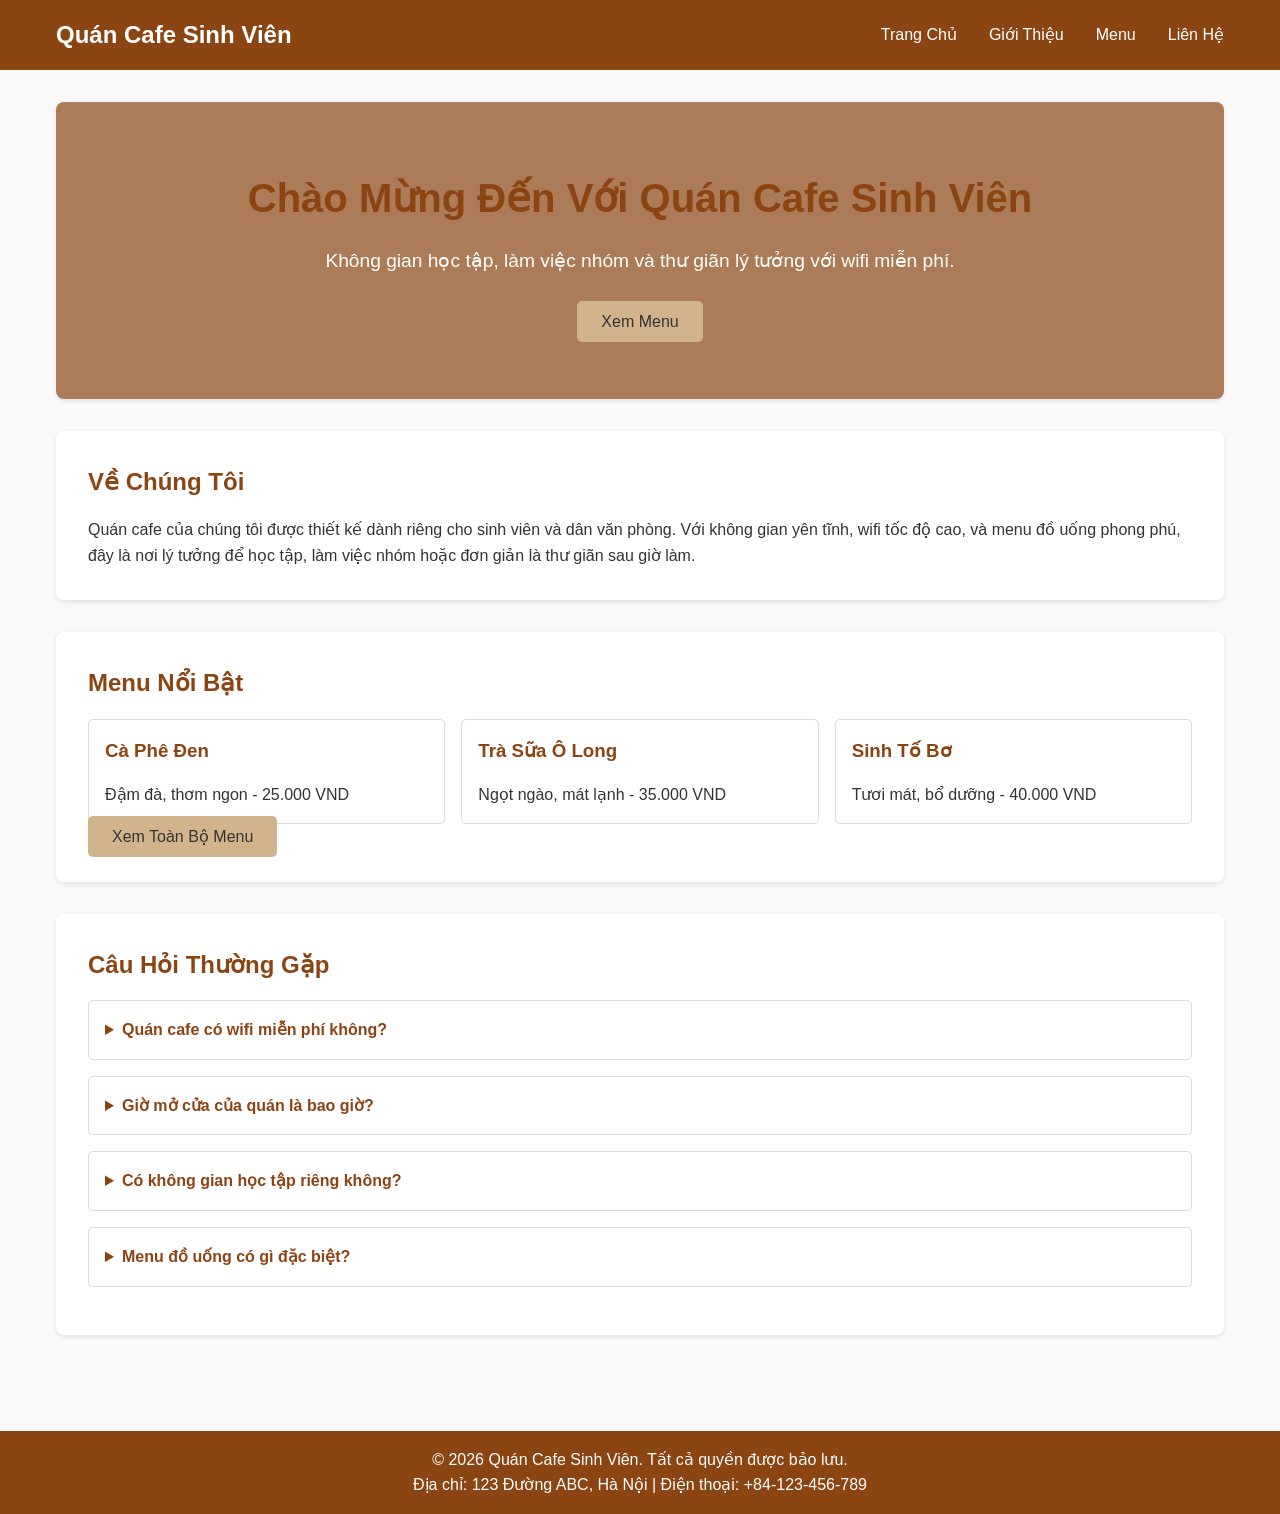
<file: index.html>
<!DOCTYPE html>
<html lang="vi">

<head>
    <meta charset="UTF-8">
    <meta name="viewport" content="width=device-width, initial-scale=1.0">
    <title>Quán Cafe Sinh Viên - Không Gian Học Tập Và Thư Giãn</title>
    <!-- Meta description cho SEO và AIEO -->
    <meta name="description"
        content="Quán cafe dành cho sinh viên và dân văn phòng với không gian học tập, làm việc nhóm, wifi miễn phí. Menu đồ uống đa dạng, giá cả phải chăng.">
    <!-- Open Graph meta tags cho SEO -->
    <meta property="og:title" content="Quán Cafe Sinh Viên">
    <meta property="og:description" content="Không gian học tập và thư giãn lý tưởng cho sinh viên và dân văn phòng.">
    <meta property="og:image"
        content="https://via.placeholder.com/1200x630/8B4513/FFFFFF?text=Qu%C3%A1n+Cafe+Sinh+Vi%C3%AAn">
    <meta property="og:url" content="https://tranthanhtamsd2005-svg.github.io/AEO_AIEO_TMDT/">
    <meta property="og:type" content="website">
    <link rel="canonical" href="https://tranthanhtamsd2005-svg.github.io/AEO_AIEO_TMDT/">
    <!-- Schema Markup JSON-LD cho quán cafe (AEO) -->
    <script type="application/ld+json">
    {
        "@context": "https://schema.org",
        "@type": "CafeOrCoffeeShop",
        "name": "Quán Cafe Sinh Viên",
        "description": "Quán cafe dành cho sinh viên và dân văn phòng với không gian học tập, làm việc nhóm, wifi miễn phí.",
        "address": {
            "@type": "PostalAddress",
            "streetAddress": "123 Đường ABC",
            "addressLocality": "Hà Nội",
            "addressCountry": "VN"
        },
        "telephone": "+84-123-456-789",
        "url": "https://tranthanhtamsd2005-svg.github.io/AEO_AIEO_TMDT/",
        "servesCuisine": "Coffee, Tea, Beverages",
        "priceRange": "$$",
        "openingHours": "Mo-Su 07:00-22:00"
    }
    </script>
    <link rel="stylesheet" href="style.css">
</head>

<body>
    <!-- Header với navbar (semantic HTML cho AIEO) -->
    <header>
        <nav>
            <div class="logo">
                <h1>Quán Cafe Sinh Viên</h1>
            </div>
            <ul>
                <li><a href="index.html">Trang Chủ</a></li>
                <li><a href="about.html">Giới Thiệu</a></li>
                <li><a href="menu.html">Menu</a></li>
                <li><a href="contact.html">Liên Hệ</a></li>
            </ul>
        </nav>
    </header>

    <!-- Main content -->
    <main>
        <!-- Hero section -->
        <section id="hero" class="hero">
            <div class="hero-content">
                <h2>Chào Mừng Đến Với Quán Cafe Sinh Viên</h2>
                <p>Không gian học tập, làm việc nhóm và thư giãn lý tưởng với wifi miễn phí.</p>
                <a href="menu.html" class="btn">Xem Menu</a>
            </div>
        </section>

        <!-- Giới thiệu ngắn -->
        <section id="intro" class="intro">
            <h2>Về Chúng Tôi</h2>
            <p>Quán cafe của chúng tôi được thiết kế dành riêng cho sinh viên và dân văn phòng. Với không gian yên tĩnh,
                wifi tốc độ cao, và menu đồ uống phong phú, đây là nơi lý tưởng để học tập, làm việc nhóm hoặc đơn giản
                là thư giãn sau giờ làm.</p>
        </section>

        <!-- Menu preview -->
        <section id="menu-preview" class="menu-preview">
            <h2>Menu Nổi Bật</h2>
            <div class="menu-items">
                <article class="menu-item">
                    <h3>Cà Phê Đen</h3>
                    <p>Đậm đà, thơm ngon - 25.000 VND</p>
                </article>
                <article class="menu-item">
                    <h3>Trà Sữa Ô Long</h3>
                    <p>Ngọt ngào, mát lạnh - 35.000 VND</p>
                </article>
                <article class="menu-item">
                    <h3>Sinh Tố Bơ</h3>
                    <p>Tươi mát, bổ dưỡng - 40.000 VND</p>
                </article>
            </div>
            <a href="menu.html" class="btn">Xem Toàn Bộ Menu</a>
        </section>

        <!-- FAQ section (AEO: tối ưu voice search) -->
        <section id="faq" class="faq">
            <h2>Câu Hỏi Thường Gặp</h2>
            <details>
                <summary>Quán cafe có wifi miễn phí không?</summary>
                <p>Có, quán cafe cung cấp wifi tốc độ cao hoàn toàn miễn phí cho tất cả khách hàng.</p>
            </details>
            <details>
                <summary>Giờ mở cửa của quán là bao giờ?</summary>
                <p>Quán mở cửa từ 7:00 sáng đến 10:00 tối hàng ngày, kể cả cuối tuần.</p>
            </details>
            <details>
                <summary>Có không gian học tập riêng không?</summary>
                <p>Có, quán có khu vực riêng dành cho học tập và làm việc nhóm với bàn ghế thoải mái.</p>
            </details>
            <details>
                <summary>Menu đồ uống có gì đặc biệt?</summary>
                <p>Menu bao gồm cà phê, trà, sinh tố và các loại nước uống khác, tất cả đều tươi ngon và giá cả phải
                    chăng.</p>
            </details>
        </section>
    </main>

    <!-- Footer -->
    <footer>
        <p>&copy; 2026 Quán Cafe Sinh Viên. Tất cả quyền được bảo lưu.</p>
        <p>Địa chỉ: 123 Đường ABC, Hà Nội | Điện thoại: +84-123-456-789</p>
    </footer>

    <script src="script.js"></script>
</body>

</html>
</file>
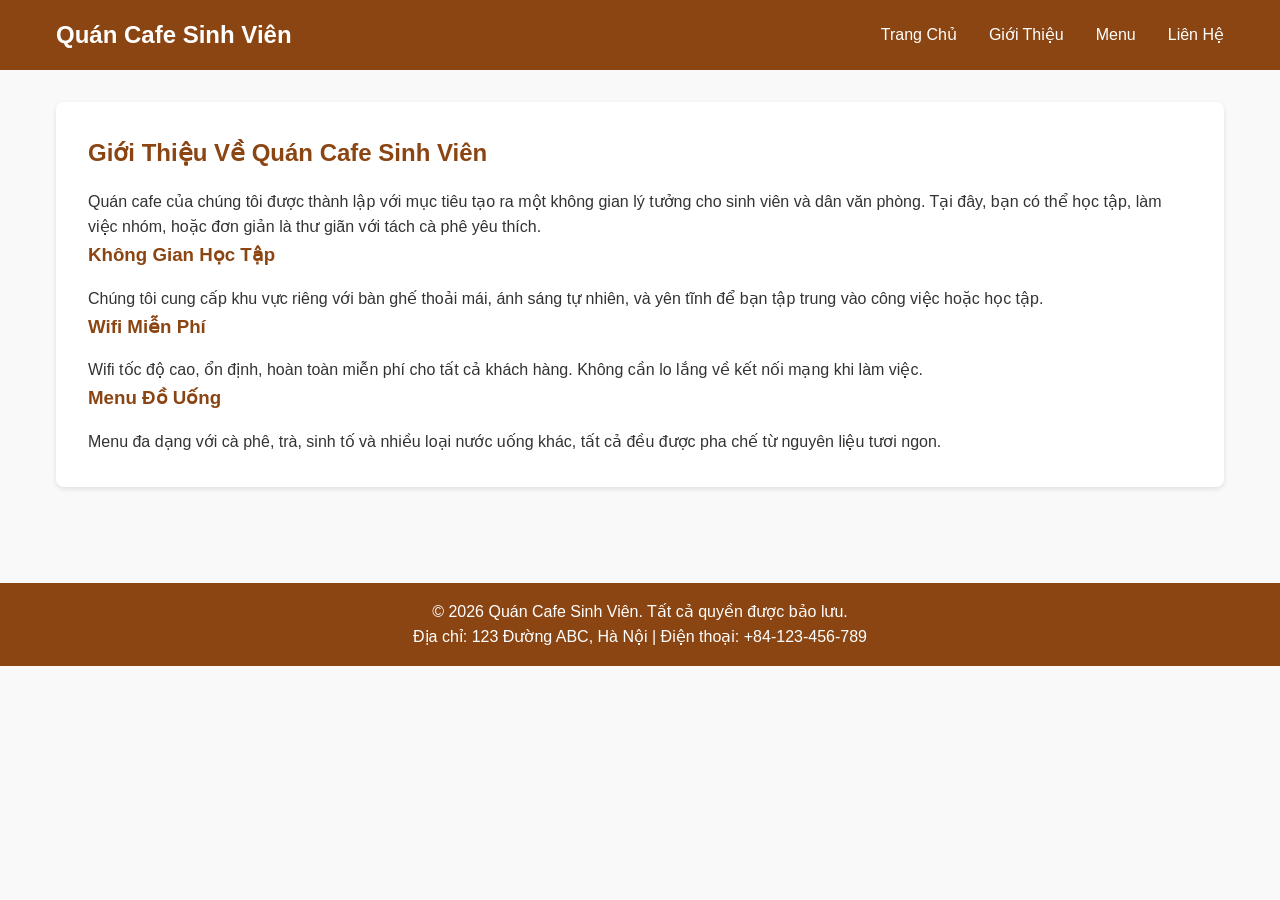
<file: about.html>
<!DOCTYPE html>
<html lang="vi">

<head>
    <meta charset="UTF-8">
    <meta name="viewport" content="width=device-width, initial-scale=1.0">
    <title>Giới Thiệu - Quán Cafe Sinh Viên</title>
    <meta name="description"
        content="Tìm hiểu về quán cafe sinh viên với không gian học tập, wifi miễn phí và menu đồ uống phong phú.">
    <link rel="stylesheet" href="style.css">
</head>

<body>
    <header>
        <nav>
            <div class="logo">
                <h1>Quán Cafe Sinh Viên</h1>
            </div>
            <ul>
                <li><a href="index.html">Trang Chủ</a></li>
                <li><a href="about.html">Giới Thiệu</a></li>
                <li><a href="menu.html">Menu</a></li>
                <li><a href="contact.html">Liên Hệ</a></li>
            </ul>
        </nav>
    </header>

    <main>
        <section class="about">
            <h2>Giới Thiệu Về Quán Cafe Sinh Viên</h2>
            <p>Quán cafe của chúng tôi được thành lập với mục tiêu tạo ra một không gian lý tưởng cho sinh viên và dân
                văn phòng. Tại đây, bạn có thể học tập, làm việc nhóm, hoặc đơn giản là thư giãn với tách cà phê yêu
                thích.</p>
            <h3>Không Gian Học Tập</h3>
            <p>Chúng tôi cung cấp khu vực riêng với bàn ghế thoải mái, ánh sáng tự nhiên, và yên tĩnh để bạn tập trung
                vào công việc hoặc học tập.</p>
            <h3>Wifi Miễn Phí</h3>
            <p>Wifi tốc độ cao, ổn định, hoàn toàn miễn phí cho tất cả khách hàng. Không cần lo lắng về kết nối mạng khi
                làm việc.</p>
            <h3>Menu Đồ Uống</h3>
            <p>Menu đa dạng với cà phê, trà, sinh tố và nhiều loại nước uống khác, tất cả đều được pha chế từ nguyên
                liệu tươi ngon.</p>
        </section>
    </main>

    <footer>
        <p>&copy; 2026 Quán Cafe Sinh Viên. Tất cả quyền được bảo lưu.</p>
        <p>Địa chỉ: 123 Đường ABC, Hà Nội | Điện thoại: +84-123-456-789</p>
    </footer>

    <script src="script.js"></script>
</body>

</html>
</file>
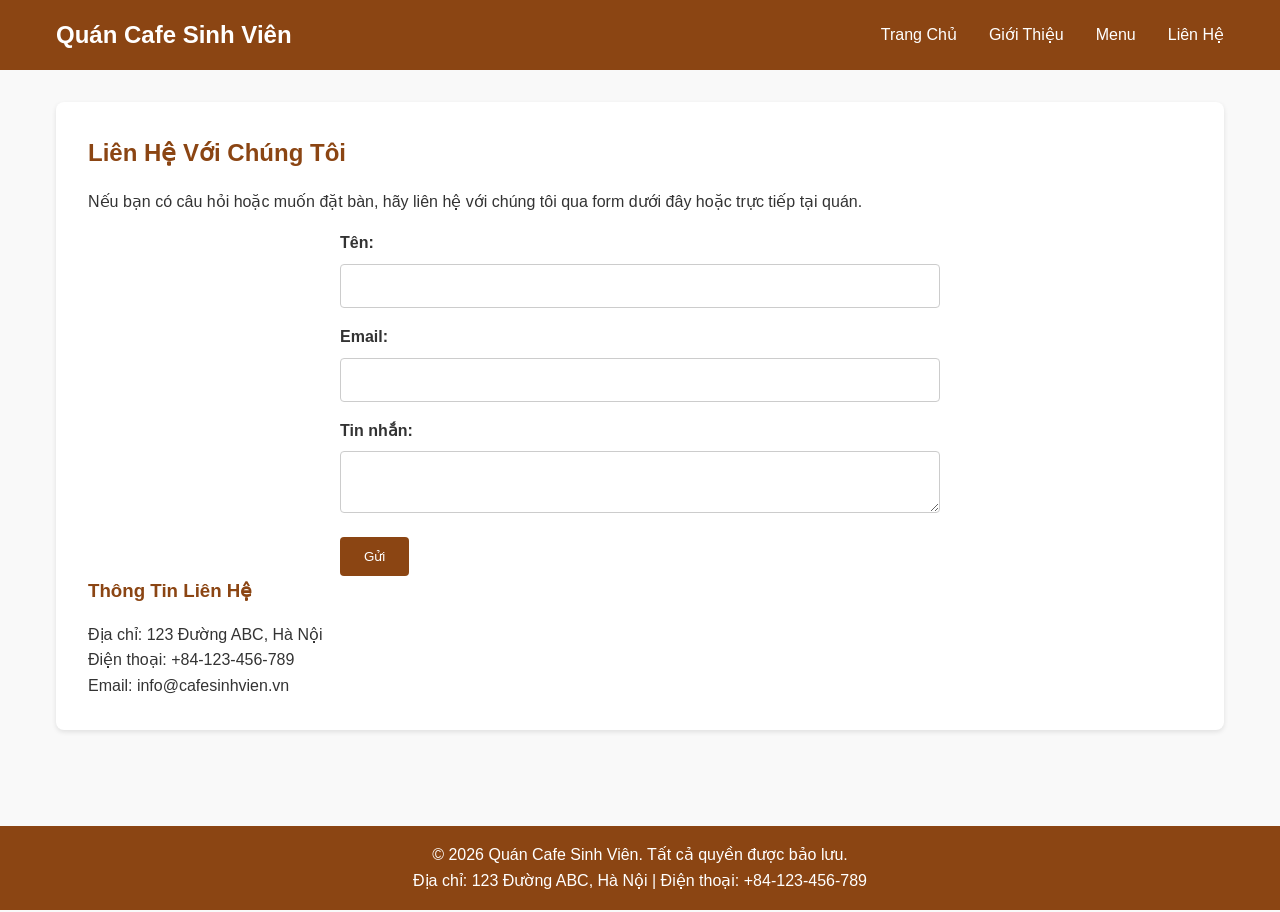
<file: contact.html>
<!DOCTYPE html>
<html lang="vi">

<head>
    <meta charset="UTF-8">
    <meta name="viewport" content="width=device-width, initial-scale=1.0">
    <title>Liên Hệ - Quán Cafe Sinh Viên</title>
    <meta name="description" content="Liên hệ với quán cafe sinh viên để đặt bàn hoặc hỏi thông tin.">
    <link rel="stylesheet" href="style.css">
</head>

<body>
    <header>
        <nav>
            <div class="logo">
                <h1>Quán Cafe Sinh Viên</h1>
            </div>
            <ul>
                <li><a href="index.html">Trang Chủ</a></li>
                <li><a href="about.html">Giới Thiệu</a></li>
                <li><a href="menu.html">Menu</a></li>
                <li><a href="contact.html">Liên Hệ</a></li>
            </ul>
        </nav>
    </header>

    <main>
        <section class="contact">
            <h2>Liên Hệ Với Chúng Tôi</h2>
            <p>Nếu bạn có câu hỏi hoặc muốn đặt bàn, hãy liên hệ với chúng tôi qua form dưới đây hoặc trực tiếp tại
                quán.</p>
            <form id="contactForm">
                <label for="name">Tên:</label>
                <input type="text" id="name" name="name" required>
                <label for="email">Email:</label>
                <input type="email" id="email" name="email" required>
                <label for="message">Tin nhắn:</label>
                <textarea id="message" name="message" required></textarea>
                <button type="submit">Gửi</button>
            </form>
            <div class="contact-info">
                <h3>Thông Tin Liên Hệ</h3>
                <p>Địa chỉ: 123 Đường ABC, Hà Nội</p>
                <p>Điện thoại: +84-123-456-789</p>
                <p>Email: info@cafesinhvien.vn</p>
            </div>
        </section>
    </main>

    <footer>
        <p>&copy; 2026 Quán Cafe Sinh Viên. Tất cả quyền được bảo lưu.</p>
        <p>Địa chỉ: 123 Đường ABC, Hà Nội | Điện thoại: +84-123-456-789</p>
    </footer>

    <script src="script.js"></script>
</body>

</html>
</file>
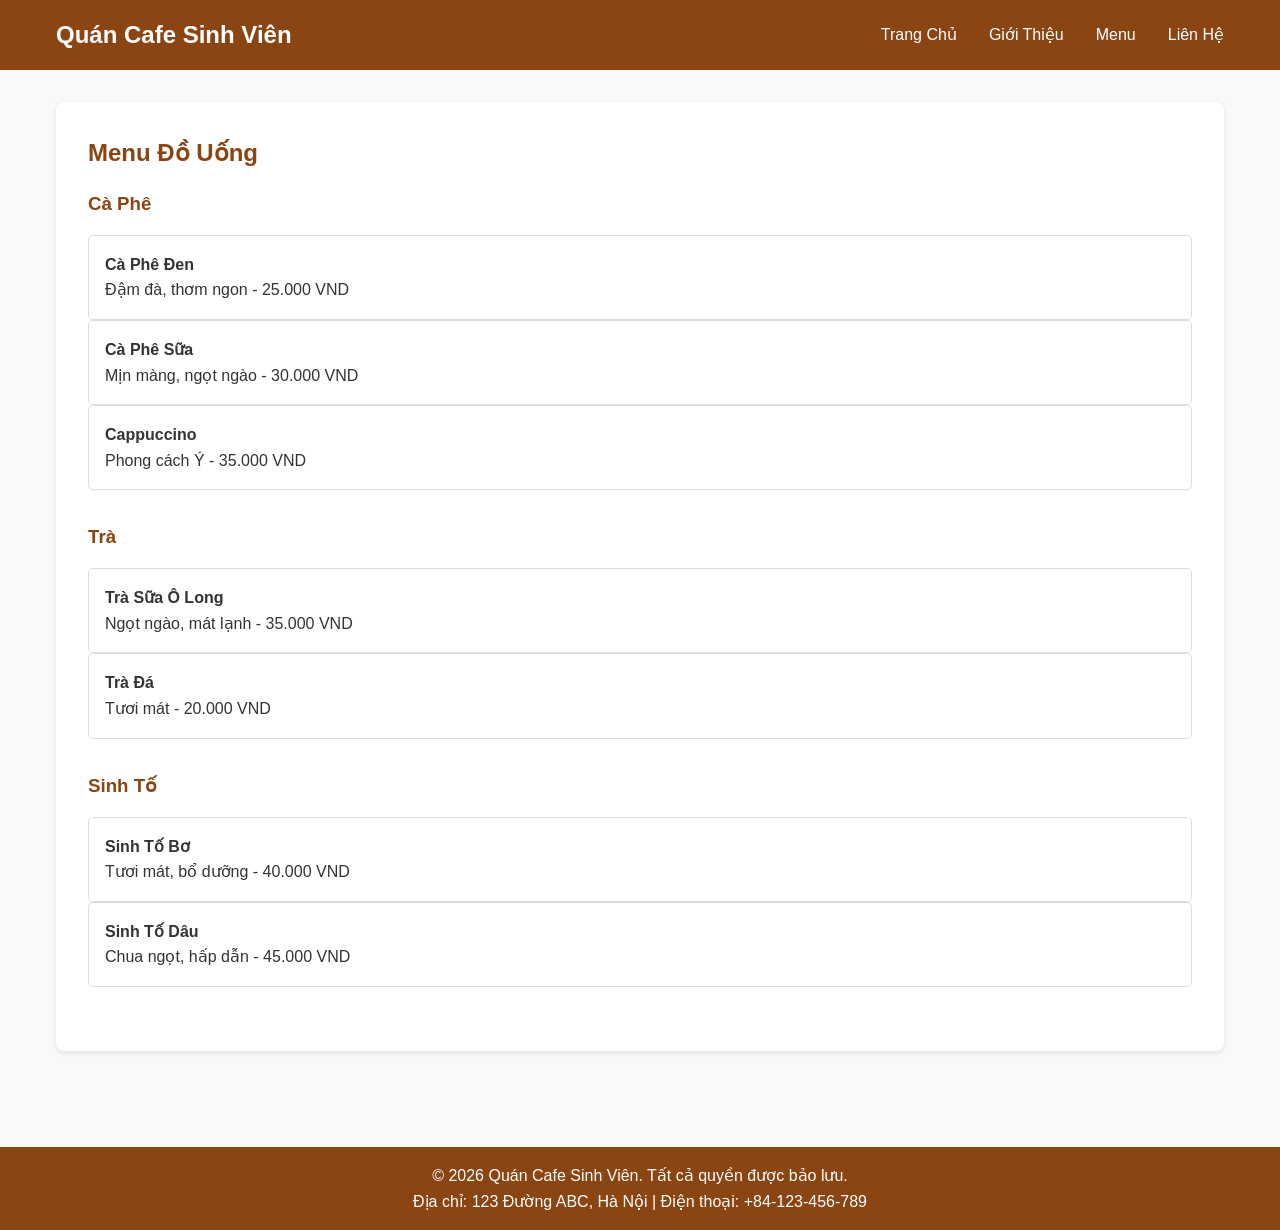
<file: menu.html>
<!DOCTYPE html>
<html lang="vi">

<head>
    <meta charset="UTF-8">
    <meta name="viewport" content="width=device-width, initial-scale=1.0">
    <title>Menu - Quán Cafe Sinh Viên</title>
    <meta name="description"
        content="Xem menu đồ uống tại quán cafe sinh viên với cà phê, trà, sinh tố và nhiều lựa chọn khác.">
    <link rel="stylesheet" href="style.css">
</head>

<body>
    <header>
        <nav>
            <div class="logo">
                <h1>Quán Cafe Sinh Viên</h1>
            </div>
            <ul>
                <li><a href="index.html">Trang Chủ</a></li>
                <li><a href="about.html">Giới Thiệu</a></li>
                <li><a href="menu.html">Menu</a></li>
                <li><a href="contact.html">Liên Hệ</a></li>
            </ul>
        </nav>
    </header>

    <main>
        <section class="menu">
            <h2>Menu Đồ Uống</h2>
            <div class="menu-category">
                <h3>Cà Phê</h3>
                <article class="menu-item">
                    <h4>Cà Phê Đen</h4>
                    <p>Đậm đà, thơm ngon - 25.000 VND</p>
                </article>
                <article class="menu-item">
                    <h4>Cà Phê Sữa</h4>
                    <p>Mịn màng, ngọt ngào - 30.000 VND</p>
                </article>
                <article class="menu-item">
                    <h4>Cappuccino</h4>
                    <p>Phong cách Ý - 35.000 VND</p>
                </article>
            </div>
            <div class="menu-category">
                <h3>Trà</h3>
                <article class="menu-item">
                    <h4>Trà Sữa Ô Long</h4>
                    <p>Ngọt ngào, mát lạnh - 35.000 VND</p>
                </article>
                <article class="menu-item">
                    <h4>Trà Đá</h4>
                    <p>Tươi mát - 20.000 VND</p>
                </article>
            </div>
            <div class="menu-category">
                <h3>Sinh Tố</h3>
                <article class="menu-item">
                    <h4>Sinh Tố Bơ</h4>
                    <p>Tươi mát, bổ dưỡng - 40.000 VND</p>
                </article>
                <article class="menu-item">
                    <h4>Sinh Tố Dâu</h4>
                    <p>Chua ngọt, hấp dẫn - 45.000 VND</p>
                </article>
            </div>
        </section>
    </main>

    <footer>
        <p>&copy; 2026 Quán Cafe Sinh Viên. Tất cả quyền được bảo lưu.</p>
        <p>Địa chỉ: 123 Đường ABC, Hà Nội | Điện thoại: +84-123-456-789</p>
    </footer>

    <script src="script.js"></script>
</body>

</html>
</file>
<file: style.css>
/* Reset và base styles */
* {
  margin: 0;
  padding: 0;
  box-sizing: border-box;
}

body {
  font-family: "Arial", sans-serif;
  line-height: 1.6;
  color: #333;
  background-color: #f9f9f9;
}

/* Header và Nav */
header {
  background-color: #8b4513; /* Nâu cafe */
  color: white;
  padding: 1rem 0;
  position: sticky;
  top: 0;
  z-index: 100;
}

nav {
  display: flex;
  justify-content: space-between;
  align-items: center;
  max-width: 1200px;
  margin: 0 auto;
  padding: 0 1rem;
}

.logo h1 {
  font-size: 1.5rem;
}

nav ul {
  list-style: none;
  display: flex;
}

nav ul li {
  margin-left: 2rem;
}

nav a {
  color: white;
  text-decoration: none;
  transition: color 0.3s;
}

nav a:hover {
  color: #d2b48c; /* Nâu nhạt */
}

/* Main content */
main {
  max-width: 1200px;
  margin: 0 auto;
  padding: 2rem 1rem;
}

/* Hero section */
.hero {
  background:
    linear-gradient(rgba(139, 69, 19, 0.7), rgba(139, 69, 19, 0.7)),
    url("https://via.placeholder.com/1200x400/8B4513/FFFFFF?text=Cafe+Hero")
      no-repeat center center/cover;
  color: white;
  text-align: center;
  padding: 4rem 1rem;
  animation: fadeIn 1s ease-in;
}

.hero-content h2 {
  font-size: 2.5rem;
  margin-bottom: 1rem;
}

.hero-content p {
  font-size: 1.2rem;
  margin-bottom: 2rem;
}

.btn {
  background-color: #d2b48c;
  color: #333;
  padding: 0.75rem 1.5rem;
  text-decoration: none;
  border-radius: 5px;
  transition: background-color 0.3s;
}

.btn:hover {
  background-color: #bc8f5a;
}

/* Sections */
section {
  margin-bottom: 2rem;
  padding: 2rem;
  background-color: white;
  border-radius: 8px;
  box-shadow: 0 2px 5px rgba(0, 0, 0, 0.1);
  animation: slideUp 0.5s ease-out;
}

h2,
h3 {
  color: #8b4513;
  margin-bottom: 1rem;
}

.menu-items {
  display: grid;
  grid-template-columns: repeat(auto-fit, minmax(250px, 1fr));
  gap: 1rem;
}

.menu-item {
  border: 1px solid #ddd;
  padding: 1rem;
  border-radius: 5px;
  transition: transform 0.3s;
}

.menu-item:hover {
  transform: translateY(-5px);
  box-shadow: 0 5px 15px rgba(0, 0, 0, 0.2);
}

.menu-category {
  margin-bottom: 2rem;
}

/* FAQ */
.faq details {
  margin-bottom: 1rem;
  border: 1px solid #ddd;
  border-radius: 5px;
  padding: 1rem;
}

.faq summary {
  cursor: pointer;
  font-weight: bold;
  color: #8b4513;
}

.faq summary:hover {
  color: #d2b48c;
}

/* Form */
form {
  max-width: 600px;
  margin: 0 auto;
}

label {
  display: block;
  margin-top: 1rem;
  font-weight: bold;
}

input,
textarea {
  width: 100%;
  padding: 0.75rem;
  margin-top: 0.5rem;
  border: 1px solid #ccc;
  border-radius: 4px;
  font-size: 1rem;
}

button {
  background-color: #8b4513;
  color: white;
  padding: 0.75rem 1.5rem;
  border: none;
  border-radius: 4px;
  cursor: pointer;
  margin-top: 1rem;
  transition: background-color 0.3s;
}

button:hover {
  background-color: #a0522d;
}

/* Footer */
footer {
  background-color: #8b4513;
  color: white;
  text-align: center;
  padding: 1rem;
  margin-top: 2rem;
}

/* Animations */
@keyframes fadeIn {
  from {
    opacity: 0;
  }
  to {
    opacity: 1;
  }
}

@keyframes slideUp {
  from {
    transform: translateY(20px);
    opacity: 0;
  }
  to {
    transform: translateY(0);
    opacity: 1;
  }
}

/* Responsive */
@media (max-width: 768px) {
  nav {
    flex-direction: column;
  }

  nav ul {
    margin-top: 1rem;
  }

  nav ul li {
    margin: 0 1rem;
  }

  .hero-content h2 {
    font-size: 2rem;
  }

  .menu-items {
    grid-template-columns: 1fr;
  }

  section {
    padding: 1rem;
  }
}
</file>
